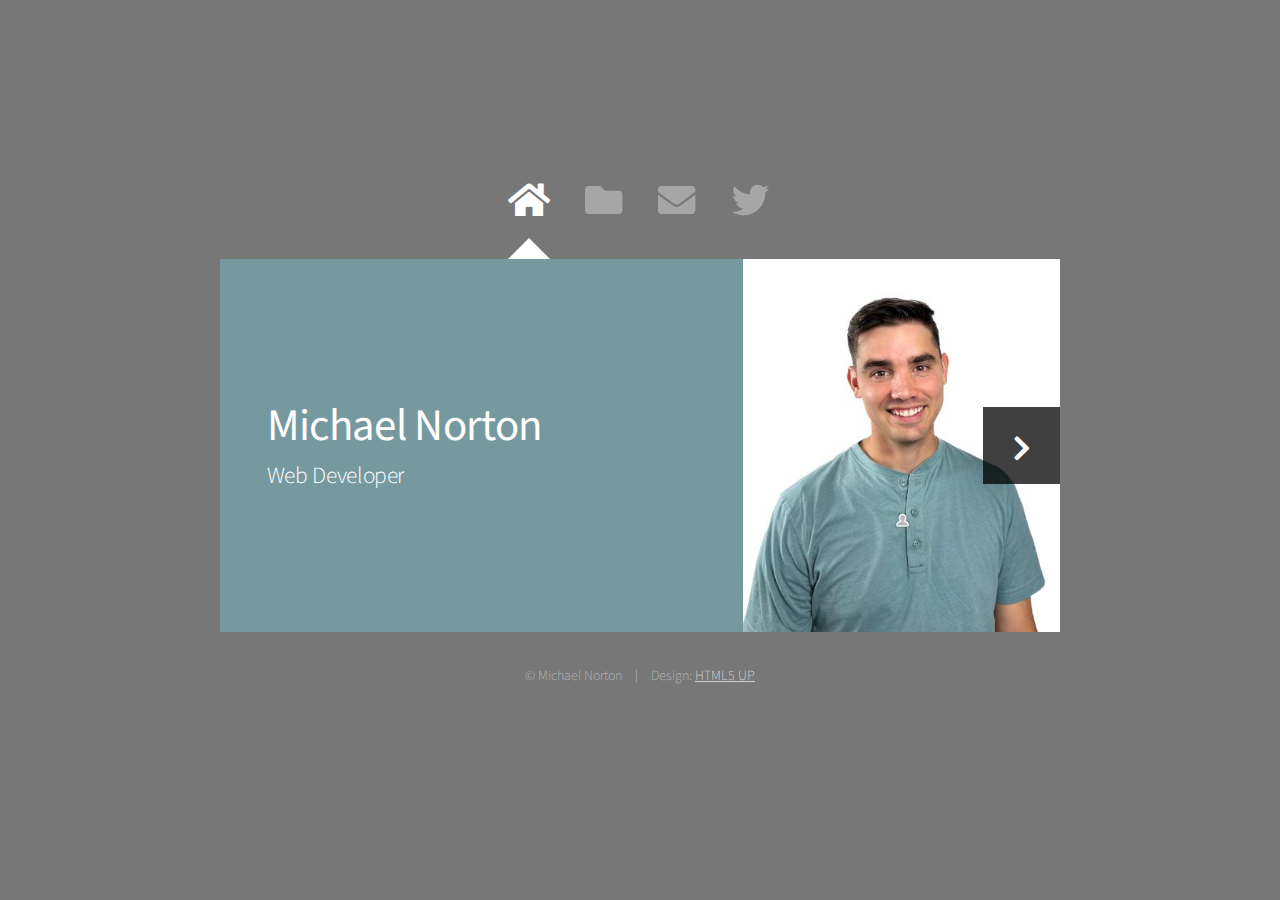
<file: index.html>
<!DOCTYPE HTML>
<!--
	Astral by HTML5 UP
	html5up.net | @ajlkn
	Free for personal and commercial use under the CCA 3.0 license (html5up.net/license)
-->
<html>
	<head>
		<title>Michael Norton | Portfolio</title>
		<meta charset="utf-8" />
		<meta name="viewport" content="width=device-width, initial-scale=1, user-scalable=no" />
		<link rel="stylesheet" href="assets/css/main.css" />
		<link rel="icon" type="image/x-icon" href="images/favicon.ico?">
		<noscript><link rel="stylesheet" href="assets/css/noscript.css" /></noscript>
	</head>
	<body class="is-preload">

		<!-- Wrapper-->
			<div id="wrapper">

				<!-- Nav -->
					<nav id="nav">
						<a href="#" class="icon solid fa-home"><span>Home</span></a>
						<a href="#work" class="icon solid fa-folder"><span>Work</span></a>
						<a href="#contact" class="icon solid fa-envelope"><span>Contact</span></a>
						<a href="https://twitter.com/michaelparkerno" class="icon brands fa-twitter"><span>Twitter</span></a>
					</nav>

				<!-- Main -->
					<div id="main">

						<!-- Me -->
							<article id="home" class="panel intro">
								<header>
									<h1>Michael Norton</h1>
									<p>Web Developer</p>
								</header>
								<a href="#work" class="jumplink pic">
									<span class="arrow icon solid fa-chevron-right"><span>See my work</span></span>
									<img src="images/me.jpg" alt="" />
								</a>
							</article>

						<!-- Work -->
							<article id="work" class="panel">
								<header>
									<h2>Work</h2>
								</header>
								<p>
									Being a Web Developer is amazing. Here are the projects that I have completed using HTML, CSS, JavaScript, and React.
								</p>
								<section>
									<div class="row">
										<div class="col-4 col-6-medium col-12-small">
											<a href="https://michaelparkernorton.github.io/portfolio/website/" class="image fit"><img src="images/1-website.png" alt=""></a>
										</div>
										<div class="col-4 col-6-medium col-12-small">
											<a href="https://michaelparkernorton.github.io/portfolio/startup/" class="image fit"><img src="images/startup.png" alt=""></a>
										</div>
										<div class="col-4 col-6-medium col-12-small">
											<a href="https://michaelparkernorton.github.io/portfolio/agency/" class="image fit"><img src="images/agency.png" alt=""></a>
										</div>
										<!-- <div class="col-4 col-6-medium col-12-small">
											<a href="#" class="image fit"><img src="images/pic04.jpg" alt=""></a>
										</div>
										<div class="col-4 col-6-medium col-12-small">
											<a href="#" class="image fit"><img src="images/pic05.jpg" alt=""></a>
										</div>
										<div class="col-4 col-6-medium col-12-small">
											<a href="#" class="image fit"><img src="images/pic06.jpg" alt=""></a>
										</div>
										<div class="col-4 col-6-medium col-12-small">
											<a href="#" class="image fit"><img src="images/pic07.jpg" alt=""></a>
										</div>
										<div class="col-4 col-6-medium col-12-small">
											<a href="#" class="image fit"><img src="images/pic08.jpg" alt=""></a>
										</div>
										<div class="col-4 col-6-medium col-12-small">
											<a href="#" class="image fit"><img src="images/pic09.jpg" alt=""></a>
										</div>
										<div class="col-4 col-6-medium col-12-small">
											<a href="#" class="image fit"><img src="images/pic10.jpg" alt=""></a>
										</div>
										<div class="col-4 col-6-medium col-12-small">
											<a href="#" class="image fit"><img src="images/pic11.jpg" alt=""></a>
										</div>
										<div class="col-4 col-6-medium col-12-small">
											<a href="#" class="image fit"><img src="images/pic12.jpg" alt=""></a>
										</div> -->
									</div>
								</section>
							</article>

						<!-- Contact -->
							<article id="contact" class="panel">
								<header>
									<h2>Contact Me</h2>
								</header>
								<form name="submit-to-google-sheet" action="#" method="post">
									<div>
										<div class="row">
											<div class="col-6 col-12-medium">
												<input type="text" name="Name" placeholder="Name" />
											</div>
											<div class="col-6 col-12-medium">
												<input type="text" name="Email" placeholder="Email" />
											</div>
											<div class="col-12">
												<input type="text" name="Subject" placeholder="Subject" />
											</div>
											<div class="col-12">
												<textarea name="Message" placeholder="Message" rows="6"></textarea>
											</div>
											<div class="col-12">
												<input type="submit" value="Send Message" />
											</div>
										</div>
									</div>
								</form>
								<span id="msg"></span>
							</article>

					</div>

				<!-- Footer -->
					<div id="footer">
						<ul class="copyright">
							<li>&copy; Michael Norton</li><li>Design: <a href="http://html5up.net">HTML5 UP</a></li>
						</ul>
					</div>

			</div>

		<!-- Scripts -->
			<script src="assets/js/jquery.min.js"></script>
			<script src="assets/js/browser.min.js"></script>
			<script src="assets/js/breakpoints.min.js"></script>
			<script src="assets/js/util.js"></script>
			<script src="assets/js/main.js"></script>
			<script>
				const scriptURL = 'https://script.google.com/macros/s/AKfycbxO3c61Lh-7ihRtOEWI1tb9k3qN7PDw-BnIBK-W69AiBrVJ9DgRQTw4To_YSmGmocXG/exec'
				const form = document.forms['submit-to-google-sheet']
				const msg = document.getElementById("msg")
			  
				form.addEventListener('submit', e => {
				  e.preventDefault()
				  fetch(scriptURL, { method: 'POST', body: new FormData(form)})
					.then(response => {
						msg.innerHTML = "Message sent successfully"
						setTimeout(function() {
							msg.innerHTML=""
						}, 5000)
						form.reset()
					})
					.catch(error => console.error('Error!', error.message))
				})
			  </script>

	</body>
</html>
</file>
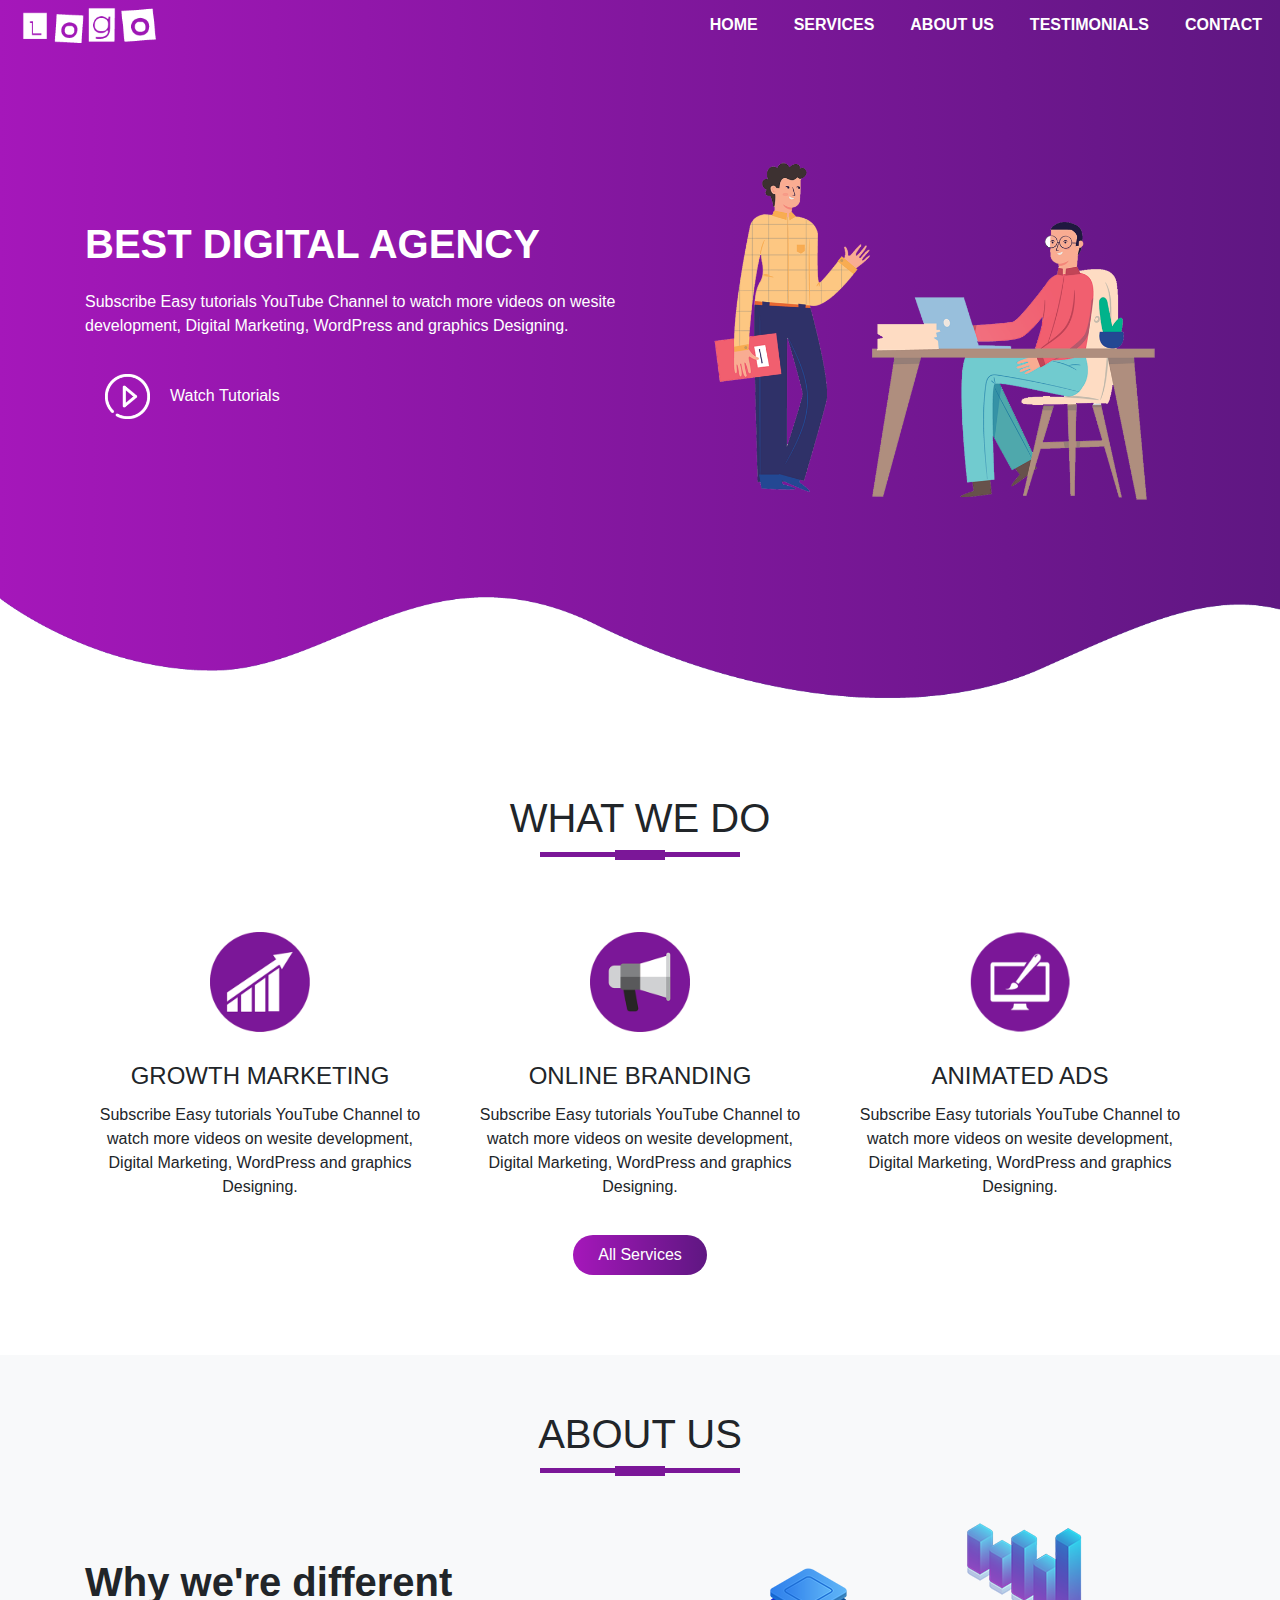
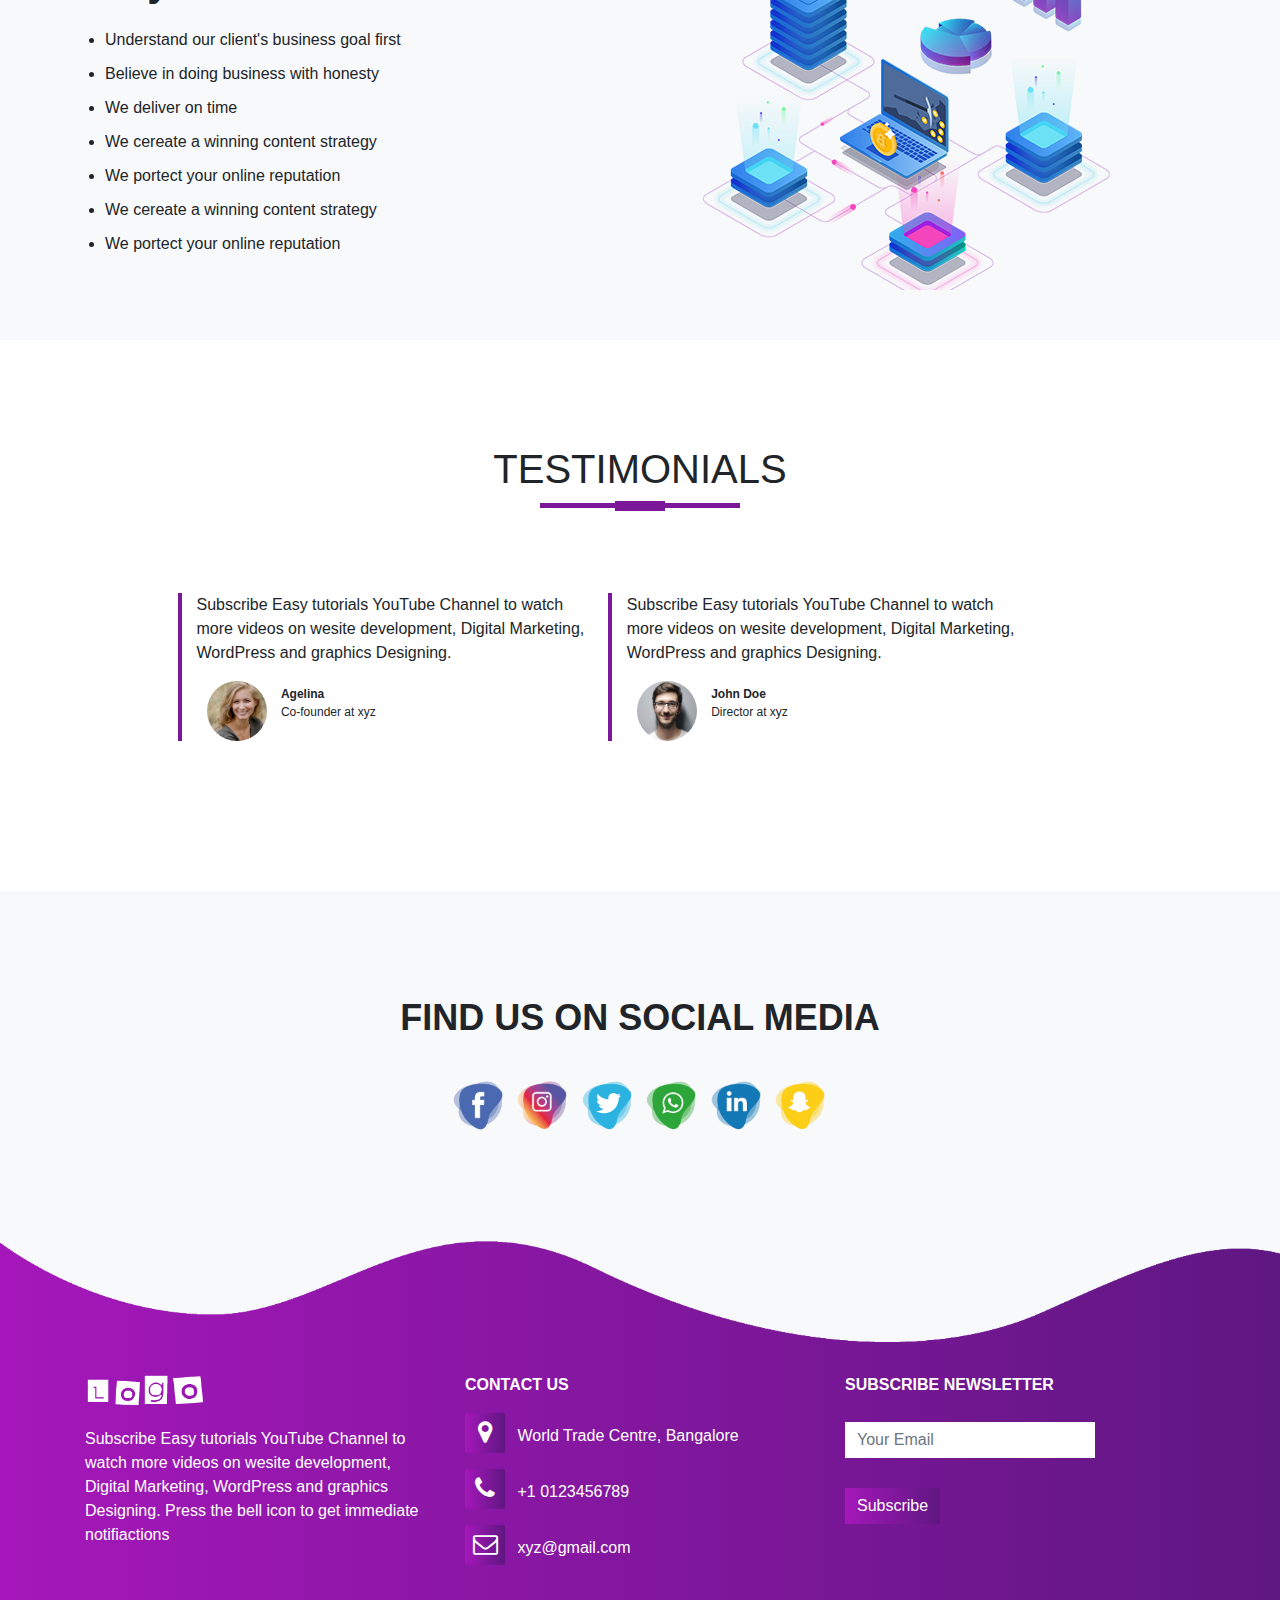
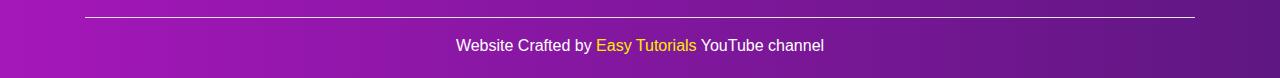
<file: agency/index.html>
<html>
  <head>
    <meta name="viewport" content="width=device-width, initial-scale=1.0">
    <title>Agency</title>    
    <link rel="stylesheet" href="style.css">
    <link rel="stylesheet" href="https://stackpath.bootstrapcdn.com/bootstrap/4.2.1/css/bootstrap.min.css">
    <script src="https://code.jquery.com/jquery-3.3.1.slim.min.js"></script>
    <script src="https://stackpath.bootstrapcdn.com/bootstrap/4.2.1/js/bootstrap.min.js"></script>
    <link rel="stylesheet" href="https://stackpath.bootstrapcdn.com/font-awesome/4.7.0/css/font-awesome.min.css">
		<link rel="icon" type="image/x-icon" href="../images/favicon.ico">

  </head>
<body>
    
<section id="nav-bar">
    
 
<nav class="navbar navbar-expand-lg navbar-light">
  <a class="navbar-brand" href="#"><img src="images/demo-logo.png"></a>
  <button class="navbar-toggler" type="button" data-toggle="collapse" data-target="#navbarNav" aria-controls="navbarNav" aria-expanded="false" aria-label="Toggle navigation">
    <i class="fa fa-bars"></i>
  </button>
  <div class="collapse navbar-collapse" id="navbarNav">
    <ul class="navbar-nav ml-auto">
      <li class="nav-item">
        <a class="nav-link" href="#top">HOME</a>
      </li>
      <li class="nav-item">
        <a class="nav-link" href="#services">SERVICES</a>
      </li>
      <li class="nav-item">
        <a class="nav-link" href="#about-us">ABOUT US</a>
      </li>
      <li class="nav-item">
        <a class="nav-link" href="#testimonials">TESTIMONIALS</a>
      </li>
        <li class="nav-item">
        <a class="nav-link" href="#footer">CONTACT</a>
      </li>
    </ul>
  </div>
</nav>
</section>  
    
<!--------------banner section-------------->   
    
<section id="banner">
<div class="container">
<div class="row">
<div class="col-md-6">
<p class="promo-title">BEST DIGITAL AGENCY</p>
<p>Subscribe Easy tutorials YouTube Channel to watch more videos on wesite development, Digital Marketing, WordPress and graphics Designing.</p>
<a href="#"><img src="images/play.png" class="play-btn">Watch Tutorials</a>
</div> 
<div class="col-md-6 text-center">
<img src="images/home2.png" class="img-fluid">    
</div>
</div>    
</div>    

<img src="images/wave1.png" class="bottom-img">     
</section>  
    
<!------------Services Section-------------->

<section id="services">
<div class="container text-center">
<h1 class="title">WHAT WE DO</h1>
<div class="row text-center">
<div class="col-md-4 services">
<img src="images/service1.png" class="service-img">
<h4>Growth Marketing</h4>
<p>Subscribe Easy tutorials YouTube Channel to watch more videos on wesite development, Digital Marketing, WordPress and graphics Designing.</p>
</div>  
<div class="col-md-4 services">
<img src="images/service2.png" class="service-img">
<h4>Online Branding</h4>
<p>Subscribe Easy tutorials YouTube Channel to watch more videos on wesite development, Digital Marketing, WordPress and graphics Designing.</p>
</div>  
<div class="col-md-4 services">
<img src="images/service3.png" class="service-img">
<h4>Animated Ads</h4>
<p>Subscribe Easy tutorials YouTube Channel to watch more videos on wesite development, Digital Marketing, WordPress and graphics Designing.</p>
</div>  
</div>   
    <button type="button"class="btn btn-primary">All Services</button>
</div>   
</section>
  
<!----------About Us--------->   

<section id="about-us">
<div class="container">
<h1 class="title text-center">ABOUT US</h1>
<div class="row">
<div class="col-md-6 about-us">
<p class="about-title">Why we're different</p>
    <ul>
    <li>Understand our client's business goal first</li>
    <li>Believe in doing business with honesty</li>
    <li>We deliver on time</li>
    <li>We cereate a winning content strategy</li>
    <li>We portect your online reputation</li>
    <li>We cereate a winning content strategy</li>
    <li>We portect your online reputation</li>
    </ul>
</div> 
<div class="col-md-6">
<img src="images/network.png" class="img-fluid">    
</div>
</div>
</div>  
</section>
    
<!----------------Testimonials---------------->  
<section id="testimonials">
<div class="container">
<h1 class="title text-center">TESTIMONIALS</h1>
<div class="row offset-1">
<div class="col-md-5 testimonials">
    <p>Subscribe Easy tutorials YouTube Channel to watch more videos on wesite development, Digital Marketing, WordPress and graphics Designing.</p>
    <img src="images/user1.jpg">
    <p class="user-details"><b>Agelina</b><br> Co-founder at xyz</p>
</div>
<div class="col-md-5 testimonials">
    <p>Subscribe Easy tutorials YouTube Channel to watch more videos on wesite development, Digital Marketing, WordPress and graphics Designing.</p>
    <img src="images/user2.jpg">
    <p class="user-details"><b>John Doe</b><br> Director at xyz</p>
</div>
</div>
</div>  
</section>  
    
<!--------------Social Media section-------------->   
<section id="social-media">   
<div class="container text-center">
<p>FIND US ON SOCIAL MEDIA</p> 
    <div class="social-icons">
    <a href="#"><img src="images/facebook-icon.png"></a>
    <a href="#"><img src="images/instagram-icon.png"></a>
    <a href="#"><img src="images/twitter-icon.png"></a>
    <a href="#"><img src="images/whatsapp-icon.png"></a>
    <a href="#"><img src="images/linkedin-icon.png"></a>
    <a href="#"><img src="images/snapchat-icon.png"></a>
    </div>
</div>
</section> 
    
<!------------footer section ------------>   
<section id="footer">
<img src="images/wave2.png" class="footer-img">   
<div class="container">
<div class="row">
<div class="col-md-4 footer-box">
<img src="images/demo-logo.png">
    <p>Subscribe Easy tutorials YouTube Channel to watch more videos on wesite development, Digital Marketing, WordPress and graphics Designing. Press the bell icon to get immediate notifiactions</p>
</div> 
<div class="col-md-4 footer-box">
    <p><b>CONTACT US</b></p>
    <P><i class="fa fa-map-marker"></i> World Trade Centre, Bangalore</P>
    <P><i class="fa fa-phone"></i> +1 0123456789</P>
    <P><i class="fa fa-envelope-o"></i> xyz@gmail.com</P>
    
</div>
<div class="col-md-4 footer-box">
    <p><b>SUBSCRIBE NEWSLETTER</b></p>
    <input type="email" class="form-control" placeholder="Your Email">
    <button type="button" class="btn btn-primary">Subscribe</button>
    
</div>
</div>
    <hr>
    <p class="copyright">Website Crafted by <a href="https://www.youtube.com/c/EasyTutorialsVideo?sub_confirmation=1">Easy Tutorials</a> YouTube channel</p>
</div>   
</section>    
    
<!------------Smooth Scroll--------------->   
    <script src="smooth-scroll.js"></script>
    <script>
	   var scroll = new SmoothScroll('a[href*="#"]');
    </script>
    
    

</body>
</html>
</file>
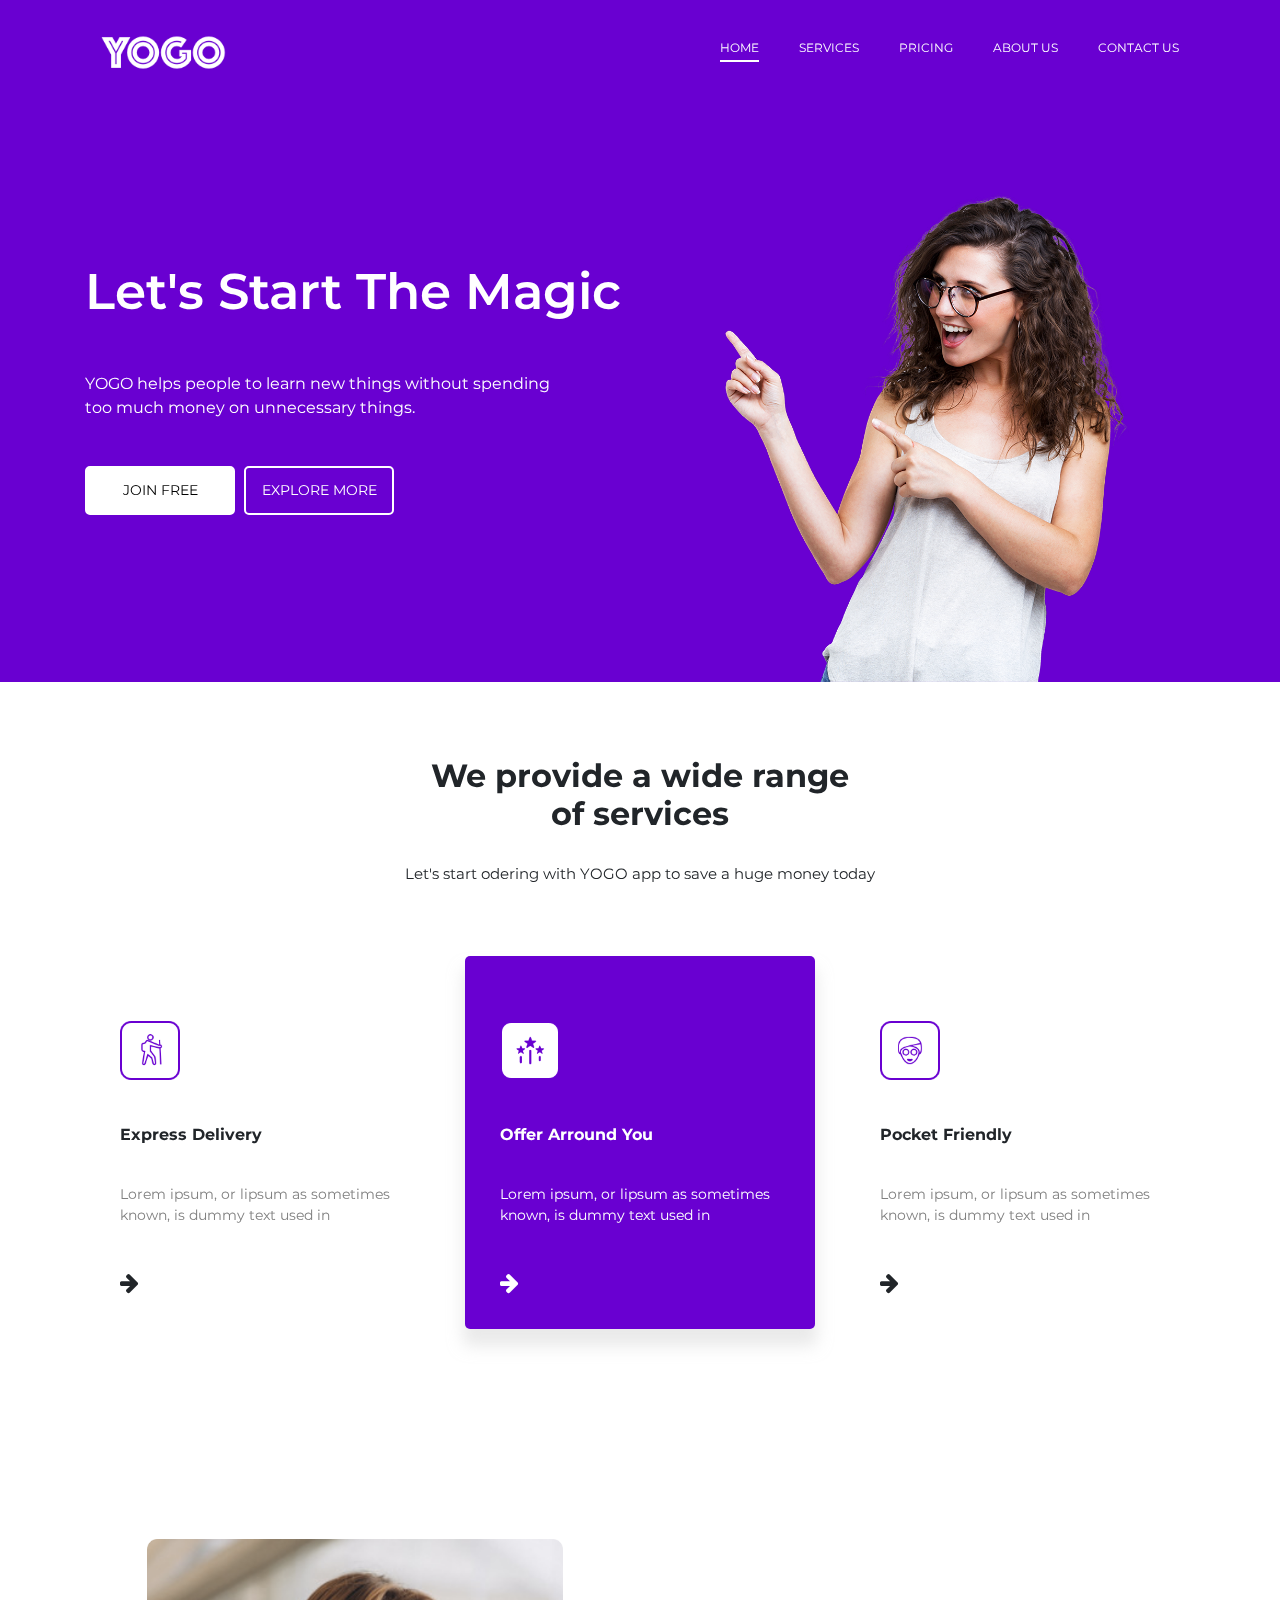
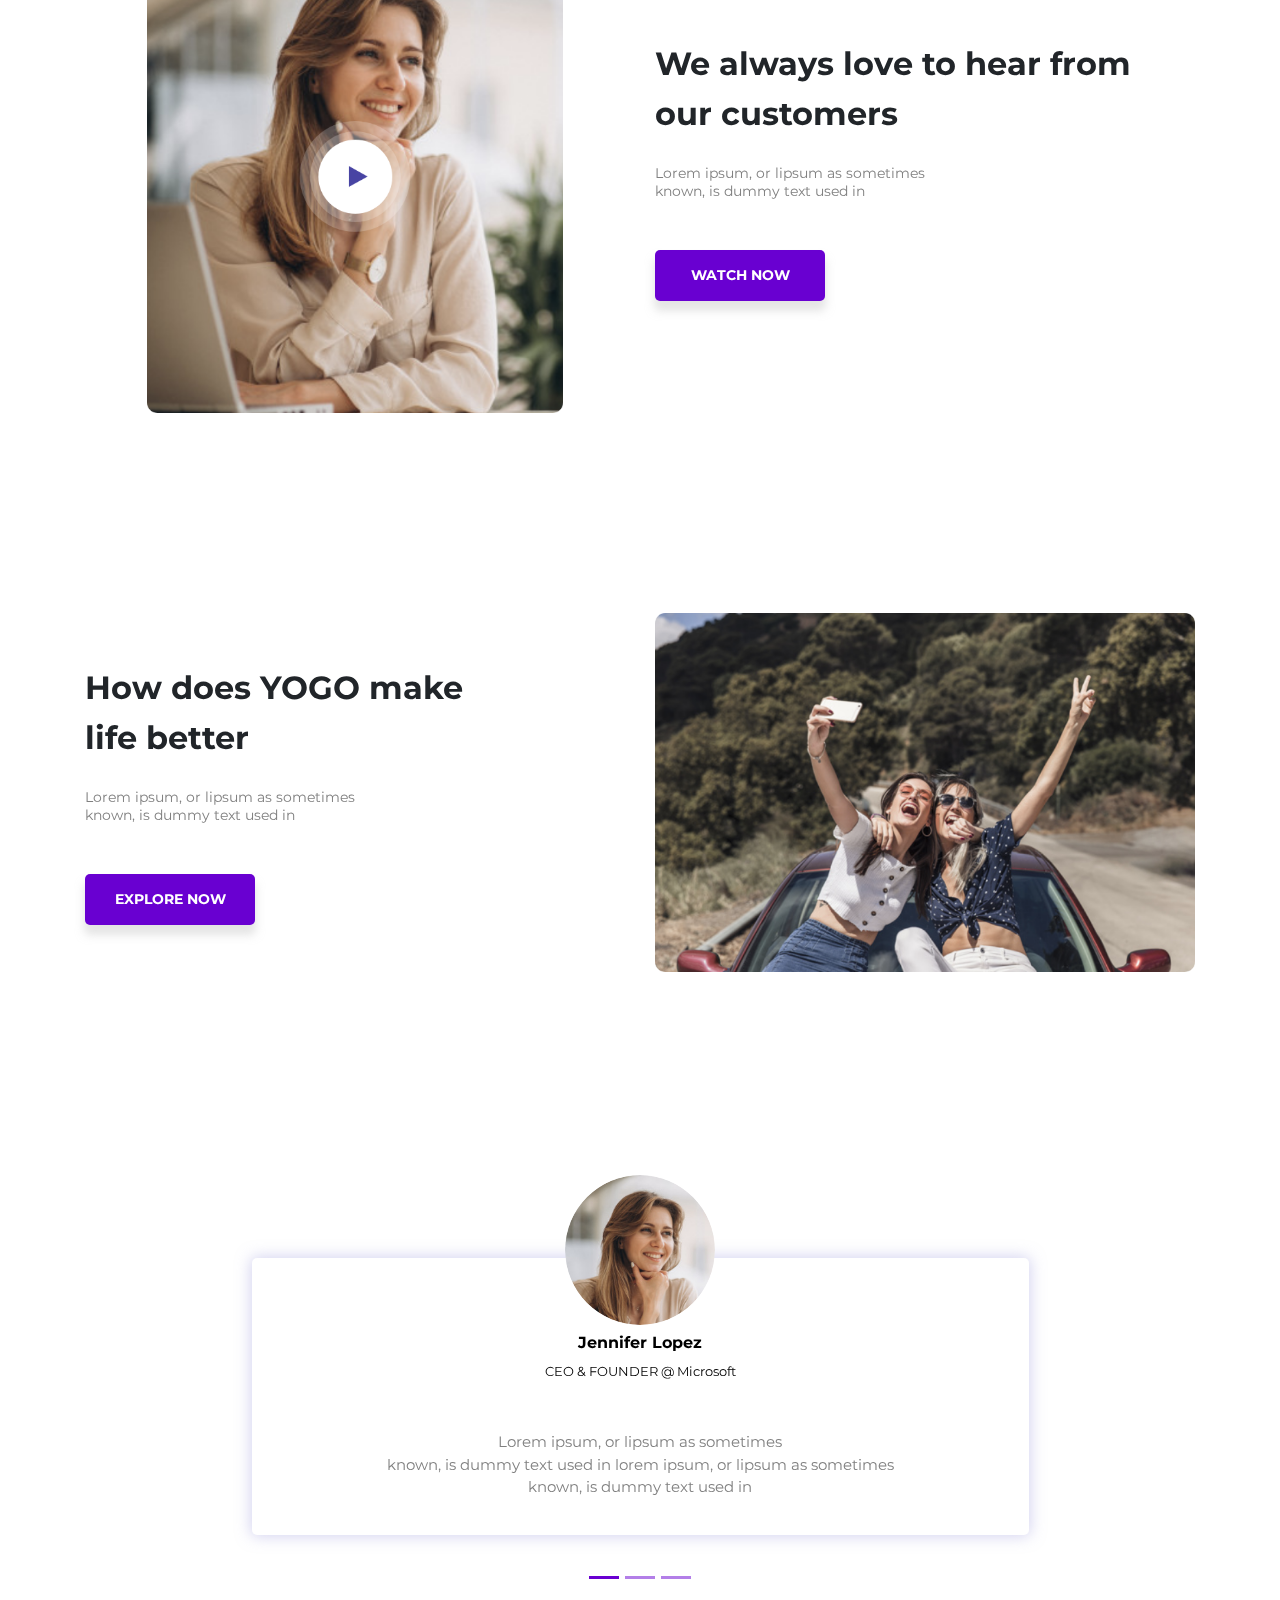
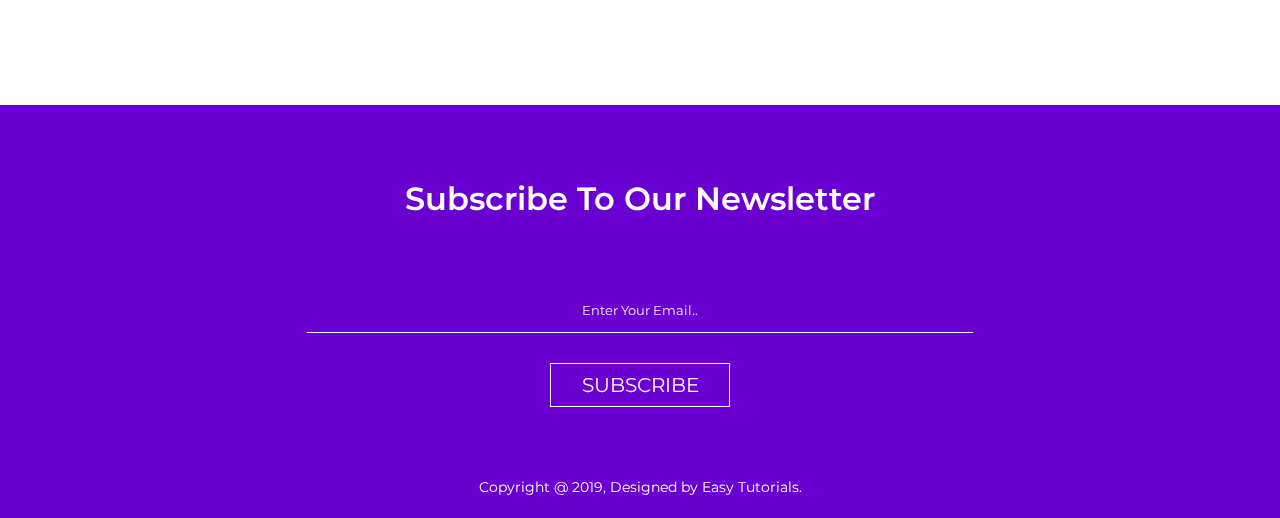
<file: startup/index.html>
<html>
<head>
  <title>Startup</title>
  <link rel="stylesheet" href="style.css">
  <link rel="stylesheet" href="https://stackpath.bootstrapcdn.com/font-awesome/4.7.0/css/font-awesome.min.css">  
  <meta name="viewport" content="width=device-width, initial-scale=1.0">
  <link rel="stylesheet" href="https://stackpath.bootstrapcdn.com/bootstrap/4.3.1/css/bootstrap.min.css">
  <script src="https://code.jquery.com/jquery-3.3.1.slim.min.js"></script>
  <script src="https://stackpath.bootstrapcdn.com/bootstrap/4.3.1/js/bootstrap.min.js"></script>
  <link href="https://fonts.googleapis.com/css?family=Montserrat:400,600&display=swap" rel="stylesheet">    
  <link rel="icon" type="image/x-icon" href="../images/favicon.ico">

</head>
<body>
    <section class="header">
    <div class="container">
      <nav class="navbar navbar-expand-lg navbar-light">
  <a class="navbar-brand" href="#"><img src="images/YOGO.png"></a>
  <button class="navbar-toggler" type="button" data-toggle="collapse" data-target="#navbarNav" aria-controls="navbarNav" aria-expanded="false">
    <i class="fa fa-bars"></i>
  </button>
  <div class="collapse navbar-collapse" id="navbarNav">
    <ul class="navbar-nav ml-auto text-right">
      <li class="nav-item">
        <a class="nav-link active-home" href="#">HOME</a>
      </li>
      <li class="nav-item">
        <a class="nav-link" href="#">SERVICES</a>
      </li>
      <li class="nav-item">
        <a class="nav-link" href="#">PRICING</a>
      </li>
      <li class="nav-item">
        <a class="nav-link" href="#">ABOUT US</a>
      </li>
        <li class="nav-item">
        <a class="nav-link" href="#">CONTACT US</a>
      </li>
    </ul>
  </div>
</nav>  
        
    <div class="row banner">
        <div class="col-md-6">
            <h1>Let's Start The Magic</h1>
            <p>YOGO helps people to learn new things without spending<br>too much money on unnecessary things.</p>
            <a href="https://www.youtube.com/c/EasyTutorialsVideo?sub_confirmation=1" class="express-btn">JOIN FREE</a>
            <a href="https://www.youtube.com/c/EasyTutorialsVideo?sub_confirmation=1">EXPLORE MORE</a>
        </div>    
        <div class="col-md-6 text-center">
            <img src="images/home-pic.png" class="img-fluid">
        </div>    
    </div>  
        
        
    </div>
    </section>
    
    
    
    <section class="service">
        <div class="container">
            <h2 class="title">We provide a wide range<br> of services</h2>
            <p class="subtitle">Let's start odering with YOGO app to save a huge money today</p>
            <div class="row">
                <div class="col-md-4">
                    <div class="service-box">
                        <img src="images/Icon-1.png">
                        <h6>Express Delivery</h6>
                        <p>Lorem ipsum, or lipsum as sometimes known, is dummy text used in</p>
                        <i class="fa fa-arrow-right"></i>
                    </div>
                </div>
                <div class="col-md-4">
                    <div class="service-box active-service">
                        <img src="images/Icon-2.png">
                        <h6>Offer Arround You</h6>
                        <p>Lorem ipsum, or lipsum as sometimes known, is dummy text used in</p>
                        <i class="fa fa-arrow-right"></i>
                    </div>
                </div>
                <div class="col-md-4">
                    <div class="service-box">
                        <img src="images/Icon-3.png">
                        <h6>Pocket Friendly</h6>
                        <p>Lorem ipsum, or lipsum as sometimes known, is dummy text used in</p>
                        <i class="fa fa-arrow-right"></i>
                    </div>
                </div>
            </div>
        </div>
    </section>
    
    <section class="feature">
        <div class="container">
            <div class="row">
                <div class="col-md-6 text-center">
                    <img src="images/feature.png">
                </div>
                <div class="col-md-6">
                    <h2>We always love to hear from <br> our customers</h2>
                    <p>Lorem ipsum, or lipsum as sometimes <br>known, is dummy text used in</p>
                    <a href="https://www.youtube.com/c/EasyTutorialsVideo?sub_confirmation=1">WATCH NOW</a>
                </div>
            </div>
        </div>
    </section>
    
    <section class="explore">
        <div class="container">
            <div class="row">
                
                <div class="col-md-6">
                    <h2>How does YOGO make <br>life better</h2>
                    <p>Lorem ipsum, or lipsum as sometimes <br>known, is dummy text used in</p>
                    <a href="https://www.youtube.com/c/EasyTutorialsVideo?sub_confirmation=1">EXPLORE NOW</a>
                </div>
                <div class="col-md-6">
                    <img src="images/explore.png" class="img-fluid">
                </div>
            </div>
        </div>
    </section>
    
<section class="review">
<div class="container">
    <div class="bd-example">
  <div id="carouselExampleCaptions" class="carousel slide" data-ride="carousel">
    <ol class="carousel-indicators">
      <li data-target="#carouselExampleCaptions" data-slide-to="0" class="active"></li>
      <li data-target="#carouselExampleCaptions" data-slide-to="1"></li>
      <li data-target="#carouselExampleCaptions" data-slide-to="2"></li>
    </ol>
    <div class="carousel-inner">
      <div class="carousel-item active">
        <img src="images/testimonial-1.png">
        <div class="carousel-caption">
          <h6>Jennifer Lopez</h6>
            <small>CEO & FOUNDER @ Microsoft</small>
          <p>Lorem ipsum, or lipsum as sometimes <br>known, is dummy text used in lorem ipsum, or lipsum as sometimes <br>known, is dummy text used in</p>
        </div>
      </div>
      <div class="carousel-item">
        <img src="images/testimonial-2.jpg">
        <div class="carousel-caption">
          <h6>George Symonds</h6>
            <small>SENIOR MANAGER @ Google</small>
          <p>Lorem ipsum, or lipsum as sometimes <br>known, is dummy text used in lorem ipsum, or lipsum as sometimes <br>known, is dummy text used in</p>
        </div>
      </div>
      <div class="carousel-item">
        <img src="images/testimonial-3.jpg">
        <div class="carousel-caption">
          <h6>Ying Yue</h6>
            <small>FASHION DESIGNER @ Myntra</small>
          <p>Lorem ipsum, or lipsum as sometimes <br>known, is dummy text used in lorem ipsum, or lipsum as sometimes <br>known, is dummy text used in</p>
        </div>
      </div>
    </div>
  </div>
</div>
    </div>
    </section>
    
    <section class="footer text-center">
        <div class="container">
            <h2>Subscribe To Our Newsletter</h2>
            <form>
                <input type="email" placeholder="Enter Your Email.." required>
                <button type="submit">SUBSCRIBE</button>
                <small>Copyright @ 2019, Designed by Easy Tutorials.</small>
            </form>
        </div>
    </section>
</body>
</html>
</file>
<file: assets/css/noscript.css>
/*
	Astral by HTML5 UP
	html5up.net | @ajlkn
	Free for personal and commercial use under the CCA 3.0 license (html5up.net/license)
*/

/* Wrapper */

	#wrapper {
		opacity: 1 !important;
	}

/* Nav */

	#nav a {
		opacity: 1.0;
	}

		#nav a:before, #nav a:after {
			display: none;
		}

		#nav a span {
			top: 0;
			opacity: 1.0;
		}

			#nav a span:after {
				display: none;
			}

/* Main */

	#main {
		background: none;
		box-shadow: none;
	}

		#main > .panel {
			background: #ffffff;
			margin-bottom: 2em;
		}

			#main > .panel:last-child {
				margin-bottom: 0;
			}
</file>
<file: agency/style.css>
*
{
    margin: 0;
    padding: 0;
}
body
{
    font-family: sans-serif;
}
#nav-bar
{
    position: sticky;
    top: 0;
    z-index: 10;
}
.navbar
{
    background-image: linear-gradient(to right, #a517ba,#5f1782);
    padding: 0 !important;
}
.navbar-brand img
{
    height: 40px;
    padding-left: 20px;
}
.navbar-nav li
{
    padding: 0 10px;
}
.navbar-nav li a
{
    color: #fff !important;
    font-weight: 600;
    float: right;
    text-align: left;
}
.fa-bars
{
    color: #fff;
    font-size: 30px !important;
}
.navbar-toggler
{
    outline: none !important;
}

/*-------------banner section---------------*/

#banner
{
    background-image: linear-gradient(to right, #a517ba,#5f1782);
    color: #fff;
    padding-top: 5%; 
}
.promo-title
{
    font-size: 40px;
    font-weight: 600;
    margin-top: 100px;
}
.play-btn
{
    width: 45px;
    margin: 20px;
}
#banner a
{
    color: #fff;
    text-decoration: none;
}
.bottom-img
{
    width: 100%;
}
/*-----------services section--------------*/

#services
{
    padding: 80px 0;
}
.service-img
{
    width: 100px;
    margin-top: 20px;
}
.services
{
    padding: 20px;
}
.services h4
{
    padding: 5px;
    margin-top: 25px;
    text-transform: uppercase;
}
.title::before
{
    content: '';
    background: #7b1798;
    height: 5px;
    width: 200px;
    margin-left: auto;
    margin-right: auto;
    display: block;
    transform: translateY(63px);    
}
.title::after
{
    content: '';
    background: #7b1798;
    height: 10px;
    width: 50px;
    margin-left: auto;
    margin-right: auto;
    margin-bottom: 40px;
    display: block;
    transform: translateY(8px);    
}
#services .btn-primary
{
    box-shadow: none;
    padding: 8px 25px;
    border: none;
    border-radius: 20px;
    background-image: linear-gradient(to right, #a517ba,#5f1782);
}

/*---------------about-us section--------------*/

#about-us
{
    background: #f8f9fa;
    padding-bottom: 50px;
    padding-top: 50px;
}
.about-title
{
    font-size: 40px;
    font-weight: 600;
    margin-top: 8%;
}
#about-us ul li
{
    margin: 10px 0;
}

#about-us ul
{
    margin-left: 20px;
}

/*--------------testimonials SECTION--------------*/

#testimonials
{
    margin: 100px 0;
    
}
.testimonials
{
    border-left: 4px solid #7b1798;
    margin-top: 50px;
    margin-bottom: 50px;
}
.testimonials img
{
    height: 60px;
    width: 60px;
    border-radius: 50%;
    margin: 0 10px;
}
.user-details
{
    display: inline-block;
    font-size: 12px;
}

/*----------social-media section-----------*/

#social-media
{
    background: #f8f9fa;
    padding: 100px 0;
}
#social-media p
{
    font-size: 36px;
    font-weight: 600;
    margin-bottom: 30px;
}
.social-icons img
{
    width: 60px;
    transition: 0.5s;
}
.social-icons a:hover img
{
    transform: translateY(-10px);
}

/*-----------------footer section---------------*/

#footer
{
    background-image: linear-gradient(to right, #a517ba,#5f1782);
    color: #fff;
}
.footer-img
{
    width: 100%;
}
.footer-box
{
    padding: 20px;
}
.footer-box img
{
    width: 120px;
    margin-bottom: 20px;
}
.footer-box .fa
{
    margin-right: 8px;
    font-size: 25px;
    height: 40px;
    width: 40px;
    text-align: center;
    padding-top: 7px;
    border-radius: 2px;
    background-image: linear-gradient(to right, #a517ba,#5f1782);
}
.footer-box .form-control
{
    box-shadow: none !important;
    border: none;
    border-radius: 0;
    margin-top: 25px;
    max-width: 250px;
}
.footer-box .btn-primary
{
    box-shadow: none !important;
    border: none;
    border-radius: 0;
    margin-top: 30px;
    background-image: linear-gradient(to right, #a517ba,#5f1782);
}

hr
{
    background-color: #fff;
}
.copyright
{
    margin-bottom: 0;
    padding-bottom: 20px;
    text-align: center;
}


.copyright a{
    color: #ffed00;
}
</file>
<file: startup/style.css>
*{
    margin: 0;
    padding: 0;
    font-family: 'Montserrat', sans-serif;
}
.header{
    background: #6900d1;
}
.navbar{
    padding-top: 20px !important;
}
.nav-item{
    margin-left: 40px;
    margin-bottom: 10px;
}
.nav-link{
    color: #fff !important;
    font-size: 12px !important;
    padding: 0 0 5px 0 !important;
    display: unset !important;
}
.navbar-brand img{
    width: 125px;
}
.fa-bars{
    color: #fff;
    font-size: 40px !important;
}
.navbar-toggler{
    border: 0 !important;
    outline: none !important;
    padding: initial !important;
}
.active-home{
    border-bottom: 2px solid #fff;
}
.nav-link:hover{
    border-bottom: 2px solid #fff;
}
.banner{
    margin-top: 8%;
    color: #fff;
}
.banner h1{
    margin: 80px 0 50px;
    font-weight: 600;
    font-size: 50px;
}
.banner img{
    max-height: 500px;
}
.banner a{
    padding: 12px;
    width: 150px;
    display: inline-block;
    background: #6900d1;
    text-decoration: none !important;
    color: #fff;
    border: 2px solid #fff;
    border-radius: 5px;
    text-align: center;
    margin-top: 30px;
    font-size: 14px;
}
.banner a:hover{
    color: #fff;
}
.express-btn{
    background: #fff !important;
    color: #000 !important;
    margin-right: 5px;
}

/*-----------service----------*/

.service{
    margin: 75px 0;
}
.title{
    text-align: center;
    font-weight: bold;
    margin-bottom: 30px;
}
.subtitle{
    text-align: center;
    margin-bottom: 70px;
    font-size: 15px;
}
.service-box{
    padding: 0 35px;
    cursor: pointer;
    margin-bottom: 10px;
    transition: .4s;
}
.service-box img{
    width: 60px;
    margin-top: 65px;
    margin-bottom: 45px;
}
.service-box h6{
    margin-bottom: 40px;
    font-weight: bold;
}
.service-box p{
    font-size: 14px;
    color: #808080;
}
.fa-arrow-right{
    font-size: 22px !important;
    margin-top: 30px;
    margin-bottom: 35px;
    cursor: pointer;
}
.service-box:hover,.active-service{
    background: #6900d1;
    border-radius: 5px;
    color: #fff !important;
    box-shadow: 0 15px 15px 2px rgba(213,213,213,0.5);
}
.service-box:hover p{
    color: #fff !important;
}
.active-service p{
    color: #fff;
}

/*-------feature-----*/

.feature,.explore{
    margin: 200px 0;
}
.feature img{
    max-width: 77%;
    cursor: pointer;
}
.feature h2{
    margin-top: 100px;
    font-weight: bold;
    line-height: 50px;
}
.feature p,.explore p{
    margin-top: 25px;
    margin-bottom: 50px;
    color: #808080;
    font-size: 14px;
    line-height: 18px;
}
.feature a,.explore a{
    width: 170px;
    padding: 15px 10px;
    display: block;
    background: #6900d1;
    text-decoration: none !important;
    color: #fff !important;
    border-radius: 5px;
    text-align: center;
    font-weight: bold;
    font-size: 14px;
    box-shadow: 0 9px 9px 1px rgba(204,204,204,0.5);
}
.explore h2{
    margin-top: 50px;
    font-weight: bold;
    line-height: 50px;
}
.explore a{
    margin-bottom: 50px;
}

/*--------review--------*/

.review{
    margin: 100px 0;
}
.carousel-item img{
    width: 150px;
    border-radius: 50%;
}
.carousel-item{
    text-align: center;
    height: 430px;
}
.carousel-caption{
    z-index: -1 !important;
    box-shadow: 0 0 15px 1px rgba(166,163,223,0.5);
    border-radius: 5px;
    margin-bottom: 50px;
}
.carousel-caption h6{
    margin-top: 55px;
    font-weight: bold;
    color: #000 !important;
}
.carousel-caption small{
    margin-top: 10px;
    margin-bottom: 50px;
    display: block;
    color: #000 !important;
}
.carousel-caption p{
    text-align: center;
    padding: 0 50px;
    font-size: 15px;
    color: #808080 !important;
}
.carousel-indicators li{
    background-color: #6900d1 !important;
}

@media only screen and (max-width: 800px){
    .carousel-item
    {
    height: 520px;
    }
    .carousel-caption{
        margin: 0 10px 50px 10px;
        left: 0 !important;
        right: 0 !important;
    }
}


/*----------footer-------*/

.footer{
    background: #6900d1;
    padding-top: 5px;
}
.footer h2{
    color: #fff;
    font-weight: 600;
    margin: 70px 0;
}
.footer input{
    width: 60%;
    background: transparent;
    outline: none;
    border: 0;
    border-bottom: 1px solid #fff;
    padding: 10px;
    color: #fff;
    margin-bottom: 30px;
    text-align: center;
}
::placeholder{
    color: #efefef;
    font-size: 13px;
}
.footer button{
    padding: 6px;
    width: 180px;
    margin: auto;
    display: block;
    color: #fff;
    border: 1px solid #fff;
    font-size: 20px;
    background: transparent;
}
.footer small{
    font-size: 14px;
    padding: 70px;
    padding-bottom: 20px;
    color: #fff;
    display: block;
}
</file>
<file: assets/css/main.css>
@import url("https://fonts.googleapis.com/css?family=Source+Sans+Pro:300,400,300italic,400italic");
@import url("fontawesome-all.min.css");

/*
	Astral by HTML5 UP
	html5up.net | @ajlkn
	Free for personal and commercial use under the CCA 3.0 license (html5up.net/license)
*/

html, body, div, span, applet, object,
iframe, h1, h2, h3, h4, h5, h6, p, blockquote,
pre, a, abbr, acronym, address, big, cite,
code, del, dfn, em, img, ins, kbd, q, s, samp,
small, strike, strong, sub, sup, tt, var, b,
u, i, center, dl, dt, dd, ol, ul, li, fieldset,
form, label, legend, table, caption, tbody,
tfoot, thead, tr, th, td, article, aside,
canvas, details, embed, figure, figcaption,
footer, header, hgroup, menu, nav, output, ruby,
section, summary, time, mark, audio, video {
	margin: 0;
	padding: 0;
	border: 0;
	font-size: 100%;
	font: inherit;
	vertical-align: baseline;}

article, aside, details, figcaption, figure,
footer, header, hgroup, menu, nav, section {
	display: block;}

body {
	line-height: 1;
}

ol, ul {
	list-style: none;
}

blockquote, q {
	quotes: none;
}

	blockquote:before, blockquote:after, q:before, q:after {
		content: '';
		content: none;
	}

table {
	border-collapse: collapse;
	border-spacing: 0;
}

body {
	-webkit-text-size-adjust: none;
}

mark {
	background-color: transparent;
	color: inherit;
}

input::-moz-focus-inner {
	border: 0;
	padding: 0;
}

input, select, textarea {
	-moz-appearance: none;
	-webkit-appearance: none;
	-ms-appearance: none;
	appearance: none;
}

/* Row */

	.row {
		display: flex;
		flex-wrap: wrap;
		box-sizing: border-box;
		align-items: stretch;
	}

		.row > * {
			box-sizing: border-box;
		}

		.row.gtr-uniform > * > :last-child {
			margin-bottom: 0;
		}

		.row.aln-left {
			justify-content: flex-start;
		}

		.row.aln-center {
			justify-content: center;
		}

		.row.aln-right {
			justify-content: flex-end;
		}

		.row.aln-top {
			align-items: flex-start;
		}

		.row.aln-middle {
			align-items: center;
		}

		.row.aln-bottom {
			align-items: flex-end;
		}

		.row > .imp {
			order: -1;
		}

		.row > .col-1 {
			width: 8.33333%;
		}

		.row > .off-1 {
			margin-left: 8.33333%;
		}

		.row > .col-2 {
			width: 16.66667%;
		}

		.row > .off-2 {
			margin-left: 16.66667%;
		}

		.row > .col-3 {
			width: 25%;
		}

		.row > .off-3 {
			margin-left: 25%;
		}

		.row > .col-4 {
			width: 33.33333%;
		}

		.row > .off-4 {
			margin-left: 33.33333%;
		}

		.row > .col-5 {
			width: 41.66667%;
		}

		.row > .off-5 {
			margin-left: 41.66667%;
		}

		.row > .col-6 {
			width: 50%;
		}

		.row > .off-6 {
			margin-left: 50%;
		}

		.row > .col-7 {
			width: 58.33333%;
		}

		.row > .off-7 {
			margin-left: 58.33333%;
		}

		.row > .col-8 {
			width: 66.66667%;
		}

		.row > .off-8 {
			margin-left: 66.66667%;
		}

		.row > .col-9 {
			width: 75%;
		}

		.row > .off-9 {
			margin-left: 75%;
		}

		.row > .col-10 {
			width: 83.33333%;
		}

		.row > .off-10 {
			margin-left: 83.33333%;
		}

		.row > .col-11 {
			width: 91.66667%;
		}

		.row > .off-11 {
			margin-left: 91.66667%;
		}

		.row > .col-12 {
			width: 100%;
		}

		.row > .off-12 {
			margin-left: 100%;
		}

		.row.gtr-0 {
			margin-top: 0em;
			margin-left: 0em;
		}

			.row.gtr-0 > * {
				padding: 0em 0 0 0em;
			}

			.row.gtr-0.gtr-uniform {
				margin-top: 0em;
			}

				.row.gtr-0.gtr-uniform > * {
					padding-top: 0em;
				}

		.row.gtr-25 {
			margin-top: -0.3125em;
			margin-left: -0.3125em;
		}

			.row.gtr-25 > * {
				padding: 0.3125em 0 0 0.3125em;
			}

			.row.gtr-25.gtr-uniform {
				margin-top: -0.3125em;
			}

				.row.gtr-25.gtr-uniform > * {
					padding-top: 0.3125em;
				}

		.row.gtr-50 {
			margin-top: -0.625em;
			margin-left: -0.625em;
		}

			.row.gtr-50 > * {
				padding: 0.625em 0 0 0.625em;
			}

			.row.gtr-50.gtr-uniform {
				margin-top: -0.625em;
			}

				.row.gtr-50.gtr-uniform > * {
					padding-top: 0.625em;
				}

		.row {
			margin-top: -1.25em;
			margin-left: -1.25em;
		}

			.row > * {
				padding: 1.25em 0 0 1.25em;
			}

			.row.gtr-uniform {
				margin-top: -1.25em;
			}

				.row.gtr-uniform > * {
					padding-top: 1.25em;
				}

		.row.gtr-150 {
			margin-top: -1.875em;
			margin-left: -1.875em;
		}

			.row.gtr-150 > * {
				padding: 1.875em 0 0 1.875em;
			}

			.row.gtr-150.gtr-uniform {
				margin-top: -1.875em;
			}

				.row.gtr-150.gtr-uniform > * {
					padding-top: 1.875em;
				}

		.row.gtr-200 {
			margin-top: -2.5em;
			margin-left: -2.5em;
		}

			.row.gtr-200 > * {
				padding: 2.5em 0 0 2.5em;
			}

			.row.gtr-200.gtr-uniform {
				margin-top: -2.5em;
			}

				.row.gtr-200.gtr-uniform > * {
					padding-top: 2.5em;
				}

		@media screen and (max-width: 1680px) {

			.row {
				display: flex;
				flex-wrap: wrap;
				box-sizing: border-box;
				align-items: stretch;
			}

				.row > * {
					box-sizing: border-box;
				}

				.row.gtr-uniform > * > :last-child {
					margin-bottom: 0;
				}

				.row.aln-left {
					justify-content: flex-start;
				}

				.row.aln-center {
					justify-content: center;
				}

				.row.aln-right {
					justify-content: flex-end;
				}

				.row.aln-top {
					align-items: flex-start;
				}

				.row.aln-middle {
					align-items: center;
				}

				.row.aln-bottom {
					align-items: flex-end;
				}

				.row > .imp-xlarge {
					order: -1;
				}

				.row > .col-1-xlarge {
					width: 8.33333%;
				}

				.row > .off-1-xlarge {
					margin-left: 8.33333%;
				}

				.row > .col-2-xlarge {
					width: 16.66667%;
				}

				.row > .off-2-xlarge {
					margin-left: 16.66667%;
				}

				.row > .col-3-xlarge {
					width: 25%;
				}

				.row > .off-3-xlarge {
					margin-left: 25%;
				}

				.row > .col-4-xlarge {
					width: 33.33333%;
				}

				.row > .off-4-xlarge {
					margin-left: 33.33333%;
				}

				.row > .col-5-xlarge {
					width: 41.66667%;
				}

				.row > .off-5-xlarge {
					margin-left: 41.66667%;
				}

				.row > .col-6-xlarge {
					width: 50%;
				}

				.row > .off-6-xlarge {
					margin-left: 50%;
				}

				.row > .col-7-xlarge {
					width: 58.33333%;
				}

				.row > .off-7-xlarge {
					margin-left: 58.33333%;
				}

				.row > .col-8-xlarge {
					width: 66.66667%;
				}

				.row > .off-8-xlarge {
					margin-left: 66.66667%;
				}

				.row > .col-9-xlarge {
					width: 75%;
				}

				.row > .off-9-xlarge {
					margin-left: 75%;
				}

				.row > .col-10-xlarge {
					width: 83.33333%;
				}

				.row > .off-10-xlarge {
					margin-left: 83.33333%;
				}

				.row > .col-11-xlarge {
					width: 91.66667%;
				}

				.row > .off-11-xlarge {
					margin-left: 91.66667%;
				}

				.row > .col-12-xlarge {
					width: 100%;
				}

				.row > .off-12-xlarge {
					margin-left: 100%;
				}

				.row.gtr-0 {
					margin-top: 0em;
					margin-left: 0em;
				}

					.row.gtr-0 > * {
						padding: 0em 0 0 0em;
					}

					.row.gtr-0.gtr-uniform {
						margin-top: 0em;
					}

						.row.gtr-0.gtr-uniform > * {
							padding-top: 0em;
						}

				.row.gtr-25 {
					margin-top: -0.3125em;
					margin-left: -0.3125em;
				}

					.row.gtr-25 > * {
						padding: 0.3125em 0 0 0.3125em;
					}

					.row.gtr-25.gtr-uniform {
						margin-top: -0.3125em;
					}

						.row.gtr-25.gtr-uniform > * {
							padding-top: 0.3125em;
						}

				.row.gtr-50 {
					margin-top: -0.625em;
					margin-left: -0.625em;
				}

					.row.gtr-50 > * {
						padding: 0.625em 0 0 0.625em;
					}

					.row.gtr-50.gtr-uniform {
						margin-top: -0.625em;
					}

						.row.gtr-50.gtr-uniform > * {
							padding-top: 0.625em;
						}

				.row {
					margin-top: -1.25em;
					margin-left: -1.25em;
				}

					.row > * {
						padding: 1.25em 0 0 1.25em;
					}

					.row.gtr-uniform {
						margin-top: -1.25em;
					}

						.row.gtr-uniform > * {
							padding-top: 1.25em;
						}

				.row.gtr-150 {
					margin-top: -1.875em;
					margin-left: -1.875em;
				}

					.row.gtr-150 > * {
						padding: 1.875em 0 0 1.875em;
					}

					.row.gtr-150.gtr-uniform {
						margin-top: -1.875em;
					}

						.row.gtr-150.gtr-uniform > * {
							padding-top: 1.875em;
						}

				.row.gtr-200 {
					margin-top: -2.5em;
					margin-left: -2.5em;
				}

					.row.gtr-200 > * {
						padding: 2.5em 0 0 2.5em;
					}

					.row.gtr-200.gtr-uniform {
						margin-top: -2.5em;
					}

						.row.gtr-200.gtr-uniform > * {
							padding-top: 2.5em;
						}

		}

		@media screen and (max-width: 1280px) {

			.row {
				display: flex;
				flex-wrap: wrap;
				box-sizing: border-box;
				align-items: stretch;
			}

				.row > * {
					box-sizing: border-box;
				}

				.row.gtr-uniform > * > :last-child {
					margin-bottom: 0;
				}

				.row.aln-left {
					justify-content: flex-start;
				}

				.row.aln-center {
					justify-content: center;
				}

				.row.aln-right {
					justify-content: flex-end;
				}

				.row.aln-top {
					align-items: flex-start;
				}

				.row.aln-middle {
					align-items: center;
				}

				.row.aln-bottom {
					align-items: flex-end;
				}

				.row > .imp-large {
					order: -1;
				}

				.row > .col-1-large {
					width: 8.33333%;
				}

				.row > .off-1-large {
					margin-left: 8.33333%;
				}

				.row > .col-2-large {
					width: 16.66667%;
				}

				.row > .off-2-large {
					margin-left: 16.66667%;
				}

				.row > .col-3-large {
					width: 25%;
				}

				.row > .off-3-large {
					margin-left: 25%;
				}

				.row > .col-4-large {
					width: 33.33333%;
				}

				.row > .off-4-large {
					margin-left: 33.33333%;
				}

				.row > .col-5-large {
					width: 41.66667%;
				}

				.row > .off-5-large {
					margin-left: 41.66667%;
				}

				.row > .col-6-large {
					width: 50%;
				}

				.row > .off-6-large {
					margin-left: 50%;
				}

				.row > .col-7-large {
					width: 58.33333%;
				}

				.row > .off-7-large {
					margin-left: 58.33333%;
				}

				.row > .col-8-large {
					width: 66.66667%;
				}

				.row > .off-8-large {
					margin-left: 66.66667%;
				}

				.row > .col-9-large {
					width: 75%;
				}

				.row > .off-9-large {
					margin-left: 75%;
				}

				.row > .col-10-large {
					width: 83.33333%;
				}

				.row > .off-10-large {
					margin-left: 83.33333%;
				}

				.row > .col-11-large {
					width: 91.66667%;
				}

				.row > .off-11-large {
					margin-left: 91.66667%;
				}

				.row > .col-12-large {
					width: 100%;
				}

				.row > .off-12-large {
					margin-left: 100%;
				}

				.row.gtr-0 {
					margin-top: 0em;
					margin-left: 0em;
				}

					.row.gtr-0 > * {
						padding: 0em 0 0 0em;
					}

					.row.gtr-0.gtr-uniform {
						margin-top: 0em;
					}

						.row.gtr-0.gtr-uniform > * {
							padding-top: 0em;
						}

				.row.gtr-25 {
					margin-top: -0.3125em;
					margin-left: -0.3125em;
				}

					.row.gtr-25 > * {
						padding: 0.3125em 0 0 0.3125em;
					}

					.row.gtr-25.gtr-uniform {
						margin-top: -0.3125em;
					}

						.row.gtr-25.gtr-uniform > * {
							padding-top: 0.3125em;
						}

				.row.gtr-50 {
					margin-top: -0.625em;
					margin-left: -0.625em;
				}

					.row.gtr-50 > * {
						padding: 0.625em 0 0 0.625em;
					}

					.row.gtr-50.gtr-uniform {
						margin-top: -0.625em;
					}

						.row.gtr-50.gtr-uniform > * {
							padding-top: 0.625em;
						}

				.row {
					margin-top: -1.25em;
					margin-left: -1.25em;
				}

					.row > * {
						padding: 1.25em 0 0 1.25em;
					}

					.row.gtr-uniform {
						margin-top: -1.25em;
					}

						.row.gtr-uniform > * {
							padding-top: 1.25em;
						}

				.row.gtr-150 {
					margin-top: -1.875em;
					margin-left: -1.875em;
				}

					.row.gtr-150 > * {
						padding: 1.875em 0 0 1.875em;
					}

					.row.gtr-150.gtr-uniform {
						margin-top: -1.875em;
					}

						.row.gtr-150.gtr-uniform > * {
							padding-top: 1.875em;
						}

				.row.gtr-200 {
					margin-top: -2.5em;
					margin-left: -2.5em;
				}

					.row.gtr-200 > * {
						padding: 2.5em 0 0 2.5em;
					}

					.row.gtr-200.gtr-uniform {
						margin-top: -2.5em;
					}

						.row.gtr-200.gtr-uniform > * {
							padding-top: 2.5em;
						}

		}

		@media screen and (max-width: 980px) {

			.row {
				display: flex;
				flex-wrap: wrap;
				box-sizing: border-box;
				align-items: stretch;
			}

				.row > * {
					box-sizing: border-box;
				}

				.row.gtr-uniform > * > :last-child {
					margin-bottom: 0;
				}

				.row.aln-left {
					justify-content: flex-start;
				}

				.row.aln-center {
					justify-content: center;
				}

				.row.aln-right {
					justify-content: flex-end;
				}

				.row.aln-top {
					align-items: flex-start;
				}

				.row.aln-middle {
					align-items: center;
				}

				.row.aln-bottom {
					align-items: flex-end;
				}

				.row > .imp-medium {
					order: -1;
				}

				.row > .col-1-medium {
					width: 8.33333%;
				}

				.row > .off-1-medium {
					margin-left: 8.33333%;
				}

				.row > .col-2-medium {
					width: 16.66667%;
				}

				.row > .off-2-medium {
					margin-left: 16.66667%;
				}

				.row > .col-3-medium {
					width: 25%;
				}

				.row > .off-3-medium {
					margin-left: 25%;
				}

				.row > .col-4-medium {
					width: 33.33333%;
				}

				.row > .off-4-medium {
					margin-left: 33.33333%;
				}

				.row > .col-5-medium {
					width: 41.66667%;
				}

				.row > .off-5-medium {
					margin-left: 41.66667%;
				}

				.row > .col-6-medium {
					width: 50%;
				}

				.row > .off-6-medium {
					margin-left: 50%;
				}

				.row > .col-7-medium {
					width: 58.33333%;
				}

				.row > .off-7-medium {
					margin-left: 58.33333%;
				}

				.row > .col-8-medium {
					width: 66.66667%;
				}

				.row > .off-8-medium {
					margin-left: 66.66667%;
				}

				.row > .col-9-medium {
					width: 75%;
				}

				.row > .off-9-medium {
					margin-left: 75%;
				}

				.row > .col-10-medium {
					width: 83.33333%;
				}

				.row > .off-10-medium {
					margin-left: 83.33333%;
				}

				.row > .col-11-medium {
					width: 91.66667%;
				}

				.row > .off-11-medium {
					margin-left: 91.66667%;
				}

				.row > .col-12-medium {
					width: 100%;
				}

				.row > .off-12-medium {
					margin-left: 100%;
				}

				.row.gtr-0 {
					margin-top: 0em;
					margin-left: 0em;
				}

					.row.gtr-0 > * {
						padding: 0em 0 0 0em;
					}

					.row.gtr-0.gtr-uniform {
						margin-top: 0em;
					}

						.row.gtr-0.gtr-uniform > * {
							padding-top: 0em;
						}

				.row.gtr-25 {
					margin-top: -0.3125em;
					margin-left: -0.3125em;
				}

					.row.gtr-25 > * {
						padding: 0.3125em 0 0 0.3125em;
					}

					.row.gtr-25.gtr-uniform {
						margin-top: -0.3125em;
					}

						.row.gtr-25.gtr-uniform > * {
							padding-top: 0.3125em;
						}

				.row.gtr-50 {
					margin-top: -0.625em;
					margin-left: -0.625em;
				}

					.row.gtr-50 > * {
						padding: 0.625em 0 0 0.625em;
					}

					.row.gtr-50.gtr-uniform {
						margin-top: -0.625em;
					}

						.row.gtr-50.gtr-uniform > * {
							padding-top: 0.625em;
						}

				.row {
					margin-top: -1.25em;
					margin-left: -1.25em;
				}

					.row > * {
						padding: 1.25em 0 0 1.25em;
					}

					.row.gtr-uniform {
						margin-top: -1.25em;
					}

						.row.gtr-uniform > * {
							padding-top: 1.25em;
						}

				.row.gtr-150 {
					margin-top: -1.875em;
					margin-left: -1.875em;
				}

					.row.gtr-150 > * {
						padding: 1.875em 0 0 1.875em;
					}

					.row.gtr-150.gtr-uniform {
						margin-top: -1.875em;
					}

						.row.gtr-150.gtr-uniform > * {
							padding-top: 1.875em;
						}

				.row.gtr-200 {
					margin-top: -2.5em;
					margin-left: -2.5em;
				}

					.row.gtr-200 > * {
						padding: 2.5em 0 0 2.5em;
					}

					.row.gtr-200.gtr-uniform {
						margin-top: -2.5em;
					}

						.row.gtr-200.gtr-uniform > * {
							padding-top: 2.5em;
						}

		}

		@media screen and (max-width: 736px) {

			.row {
				display: flex;
				flex-wrap: wrap;
				box-sizing: border-box;
				align-items: stretch;
			}

				.row > * {
					box-sizing: border-box;
				}

				.row.gtr-uniform > * > :last-child {
					margin-bottom: 0;
				}

				.row.aln-left {
					justify-content: flex-start;
				}

				.row.aln-center {
					justify-content: center;
				}

				.row.aln-right {
					justify-content: flex-end;
				}

				.row.aln-top {
					align-items: flex-start;
				}

				.row.aln-middle {
					align-items: center;
				}

				.row.aln-bottom {
					align-items: flex-end;
				}

				.row > .imp-small {
					order: -1;
				}

				.row > .col-1-small {
					width: 8.33333%;
				}

				.row > .off-1-small {
					margin-left: 8.33333%;
				}

				.row > .col-2-small {
					width: 16.66667%;
				}

				.row > .off-2-small {
					margin-left: 16.66667%;
				}

				.row > .col-3-small {
					width: 25%;
				}

				.row > .off-3-small {
					margin-left: 25%;
				}

				.row > .col-4-small {
					width: 33.33333%;
				}

				.row > .off-4-small {
					margin-left: 33.33333%;
				}

				.row > .col-5-small {
					width: 41.66667%;
				}

				.row > .off-5-small {
					margin-left: 41.66667%;
				}

				.row > .col-6-small {
					width: 50%;
				}

				.row > .off-6-small {
					margin-left: 50%;
				}

				.row > .col-7-small {
					width: 58.33333%;
				}

				.row > .off-7-small {
					margin-left: 58.33333%;
				}

				.row > .col-8-small {
					width: 66.66667%;
				}

				.row > .off-8-small {
					margin-left: 66.66667%;
				}

				.row > .col-9-small {
					width: 75%;
				}

				.row > .off-9-small {
					margin-left: 75%;
				}

				.row > .col-10-small {
					width: 83.33333%;
				}

				.row > .off-10-small {
					margin-left: 83.33333%;
				}

				.row > .col-11-small {
					width: 91.66667%;
				}

				.row > .off-11-small {
					margin-left: 91.66667%;
				}

				.row > .col-12-small {
					width: 100%;
				}

				.row > .off-12-small {
					margin-left: 100%;
				}

				.row.gtr-0 {
					margin-top: 0em;
					margin-left: 0em;
				}

					.row.gtr-0 > * {
						padding: 0em 0 0 0em;
					}

					.row.gtr-0.gtr-uniform {
						margin-top: 0em;
					}

						.row.gtr-0.gtr-uniform > * {
							padding-top: 0em;
						}

				.row.gtr-25 {
					margin-top: -0.3125em;
					margin-left: -0.3125em;
				}

					.row.gtr-25 > * {
						padding: 0.3125em 0 0 0.3125em;
					}

					.row.gtr-25.gtr-uniform {
						margin-top: -0.3125em;
					}

						.row.gtr-25.gtr-uniform > * {
							padding-top: 0.3125em;
						}

				.row.gtr-50 {
					margin-top: -0.625em;
					margin-left: -0.625em;
				}

					.row.gtr-50 > * {
						padding: 0.625em 0 0 0.625em;
					}

					.row.gtr-50.gtr-uniform {
						margin-top: -0.625em;
					}

						.row.gtr-50.gtr-uniform > * {
							padding-top: 0.625em;
						}

				.row {
					margin-top: -1.25em;
					margin-left: -1.25em;
				}

					.row > * {
						padding: 1.25em 0 0 1.25em;
					}

					.row.gtr-uniform {
						margin-top: -1.25em;
					}

						.row.gtr-uniform > * {
							padding-top: 1.25em;
						}

				.row.gtr-150 {
					margin-top: -1.875em;
					margin-left: -1.875em;
				}

					.row.gtr-150 > * {
						padding: 1.875em 0 0 1.875em;
					}

					.row.gtr-150.gtr-uniform {
						margin-top: -1.875em;
					}

						.row.gtr-150.gtr-uniform > * {
							padding-top: 1.875em;
						}

				.row.gtr-200 {
					margin-top: -2.5em;
					margin-left: -2.5em;
				}

					.row.gtr-200 > * {
						padding: 2.5em 0 0 2.5em;
					}

					.row.gtr-200.gtr-uniform {
						margin-top: -2.5em;
					}

						.row.gtr-200.gtr-uniform > * {
							padding-top: 2.5em;
						}

		}

/* Basic */

	html {
		box-sizing: border-box;
	}

	*, *:before, *:after {
		box-sizing: inherit;
	}

	body {
		background-color: #777777;
		background-repeat: repeat, no-repeat;
		background-size: auto, 100% 100%;
		background-attachment: fixed;
		overflow-y: scroll;
	}

		body.is-preload *, body.is-preload *:before, body.is-preload *:after {
			-moz-animation: none !important;
			-webkit-animation: none !important;
			-ms-animation: none !important;
			animation: none !important;
			-moz-transition: none !important;
			-webkit-transition: none !important;
			-ms-transition: none !important;
			transition: none !important;
		}

	body, input, textarea, select {
		font-family: 'Source Sans Pro', sans-serif;
		font-weight: 300;
		color: #777777;
		font-size: 20pt;
		line-height: 1.75em;
	}

		@media screen and (max-width: 1680px) {

			body, input, textarea, select {
				font-size: 15pt;
			}

		}

		@media screen and (max-width: 1280px) {

			body, input, textarea, select {
				font-size: 14pt;
			}

		}

		@media screen and (max-width: 736px) {

			body, input, textarea, select {
				font-size: 12pt;
			}

		}

		@media screen and (max-width: 360px) {

			body, input, textarea, select {
				font-size: 11pt;
			}

		}

	strong, b, h1, h2, h3, h4, h5, h6 {
		font-weight: 400;
		color: #363636;
	}

	h1 {
		font-size: 2.4em;
		letter-spacing: -0.015em;
	}

	h2 {
		font-size: 1.8em;
		letter-spacing: -0.015em;
	}

	h3, h4, h5, h6 {
		font-size: 1.25em;
		letter-spacing: -0.015em;
	}

	@media screen and (max-width: 736px) {

		h1 {
			font-size: 1.75em;
		}

		h2 {
			font-size: 1.375em;
		}

		h3, h4, h5, h6 {
			font-size: 1em;
		}

	}

	blockquote {
		border-left: solid 0.5em #ddd;
		padding: 1em 0 1em 2em;
		font-style: italic;
	}

	em, i {
		font-style: italic;
	}

	hr {
		border: 0;
		border-top: solid 1px #ddd;
		padding: 1.5em 0 0 0;
		margin: 1.75em 0 0 0;
	}

	sub {
		position: relative;
		top: 0.5em;
		font-size: 0.8em;
	}

	sup {
		position: relative;
		top: -0.5em;
		font-size: 0.8em;
	}

	br.clear {
		clear: both;
	}

	p, ul, ol, dl, table, blockquote, form {
		margin-bottom: 2em;
	}

/* Table */

	table {
		width: 100%;
	}

		table.default tbody tr {
			border-bottom: solid 1px #f4f4f4;
		}

		table.default td {
			padding: 0.5em 1em 0.5em 1em;
		}

		table.default th {
			text-align: left;
			font-weight: 400;
			padding: 0.5em 1em 0.5em 1em;
		}

		table.default thead {
			border-bottom: solid 2px #f4f4f4;
		}

/* Form */

	form label {
		display: block;
		font-weight: 400;
		color: #363636;
		margin: 0 0 1em 0;
	}

	form input[type="text"],
	form input[type="email"],
	form input[type="password"],
	form select,
	form textarea {
		-webkit-appearance: none;
		border: 0;
		background: #f4f4f4;
		padding: 0.75em;
		width: 100%;
		-moz-transition: background-color .25s ease-in-out;
		-webkit-transition: background-color .25s ease-in-out;
		-ms-transition: background-color .25s ease-in-out;
		transition: background-color .25s ease-in-out;
	}

		form input[type="text"]:focus,
		form input[type="email"]:focus,
		form input[type="password"]:focus,
		form select:focus,
		form textarea:focus {
			background: #f8f8f8;
		}

	form input[type="text"],
	form input[type="email"],
	form input[type="password"],
	form select {
		line-height: 1.35em;
	}

	form ::-webkit-input-placeholder {
		color: #999;
	}

	form :-moz-placeholder {
		color: #999;
	}

	form ::-moz-placeholder {
		color: #999;
	}

	form :-ms-input-placeholder {
		color: #999;
	}

/* Section/Article */

	section, article {
		margin-bottom: 3em;
	}

		section > :last-child, section:last-child, article > :last-child, article:last-child {
			margin-bottom: 0;
		}

	header {
		margin: 0 0 1.5em 0;
	}

		header > p {
			margin: 0.5em 0 0 0;
			color: white;
		}

		@media screen and (max-width: 736px) {

			header {
				margin: 0 0 1em 0;
			}

		}

/* Image */

	.image {
		display: inline-block;
	}

		.image img {
			display: block;
			width: 100%;
		}

		.image.fit {
			display: block;
			width: 100%;
		}

		.image.featured {
			display: block;
			width: 100%;
			margin: 0 0 2em 0;
		}

		.image.left {
			float: left;
			margin: 0 2em 2em 0;
		}

		.image.centered {
			display: block;
			margin: 0 0 2em 0;
		}

			.image.centered img {
				margin: 0 auto;
				width: auto;
			}

/* Button */

	input[type="button"],
	input[type="submit"],
	input[type="reset"],
	button,
	.button {
		-moz-transition: background-color .25s ease-in-out;
		-webkit-transition: background-color .25s ease-in-out;
		-ms-transition: background-color .25s ease-in-out;
		transition: background-color .25s ease-in-out;
		-webkit-appearance: none;
		display: inline-block;
		background-color: #222222;
		color: #ffffff;
		border: 0;
		cursor: pointer;
		outline: 0;
		padding: 0.7em 1.5em 0.7em 1.5em;
	}

		input[type="button"]:hover,
		input[type="submit"]:hover,
		input[type="reset"]:hover,
		button:hover,
		.button:hover {
			background-color: #333333;
		}

		input[type="button"]:active,
		input[type="submit"]:active,
		input[type="reset"]:active,
		button:active,
		.button:active {
			background-color: #444444;
		}

		input[type="button"].alt,
		input[type="submit"].alt,
		input[type="reset"].alt,
		button.alt,
		.button.alt {
			background-color: #777777;
		}

			input[type="button"].alt:hover,
			input[type="submit"].alt:hover,
			input[type="reset"].alt:hover,
			button.alt:hover,
			.button.alt:hover {
				background-color: #888888;
			}

			input[type="button"].alt:active,
			input[type="submit"].alt:active,
			input[type="reset"].alt:active,
			button.alt:active,
			.button.alt:active {
				background-color: #999999;
			}

		input[type="button"].small,
		input[type="submit"].small,
		input[type="reset"].small,
		button.small,
		.button.small {
			font-size: 0.75em;
		}

		input[type="button"].large,
		input[type="submit"].large,
		input[type="reset"].large,
		button.large,
		.button.large {
			font-size: 1.25em;
			padding: 0.5em 1.25em 0.5em 1.25em;
		}

		input[type="button"].xlarge,
		input[type="submit"].xlarge,
		input[type="reset"].xlarge,
		button.xlarge,
		.button.xlarge {
			font-size: 1.5em;
			padding: 0.5em 1.25em 0.5em 1.25em;
		}

		@media screen and (max-width: 736px) {

			input[type="button"],
			input[type="submit"],
			input[type="reset"],
			button,
			.button {
				width: 100%;
			}

		}

/* List */

	ul {
		list-style: disc;
		padding-left: 1em;
	}

		ul li {
			padding-left: 0.5em;
		}

	ol {
		list-style: decimal;
		padding-left: 1.25em;
	}

		ol li {
			padding-left: 0.25em;
		}

/* Actions */

	ul.actions {
		list-style: none;
		padding-left: 0;
	}

		ul.actions li {
			display: inline-block;
			padding-left: 0;
			margin: 0 0 0 0.5em;
		}

			ul.actions li:first-child {
				margin-left: 0;
			}

		@media screen and (max-width: 736px) {

			ul.actions li {
				display: block;
				margin: 0.75em 0 0 0;
			}

				ul.actions li:first-child {
					margin-top: 0;
				}

		}

/* Icons */

	.icon {
		text-decoration: none;
		position: relative;
		text-decoration: none;
	}

		.icon:before {
			-moz-osx-font-smoothing: grayscale;
			-webkit-font-smoothing: antialiased;
			display: inline-block;
			font-style: normal;
			font-variant: normal;
			text-rendering: auto;
			line-height: 1;
			text-transform: none !important;
			font-family: 'Font Awesome 5 Free';
			font-weight: 400;
		}

		.icon.solid:before {
			font-weight: 900;
		}

		.icon.brands:before {
			font-family: 'Font Awesome 5 Brands';
		}

		.icon:before {
			line-height: inherit;
		}

		.icon > .label {
			display: none;
		}

/* Nav */

	#nav {
		text-align: center;
		height: 4.25em;
		cursor: default;
	}

		#nav a {
			position: relative;
			display: inline-block;
			color: #ffffff;
			width: 1em;
			height: 1em;
			line-height: 0.9em;
			font-size: 2.5em;
			margin: 0 0.25em 0 0.25em;
			opacity: 0.35;
			outline: 0;
			-moz-transition: opacity .25s ease-in-out;
			-webkit-transition: opacity .25s ease-in-out;
			-ms-transition: opacity .25s ease-in-out;
			transition: opacity .25s ease-in-out;
		}

			#nav a.icon:before {
				padding-right: 0;
			}

			#nav a:before {
				font-size: 0.8em;
			}

			#nav a:after {
				content: '';
				display: block;
				position: absolute;
				left: 50%;
				bottom: -0.75em;
				margin-left: -0.5em;
				border-bottom: solid 0em #ffffff;
				border-left: solid 0.5em transparent;
				border-right: solid 0.5em transparent;
				-moz-transition: border-bottom-width .25s ease-in-out;
				-webkit-transition: border-bottom-width .25s ease-in-out;
				-ms-transition: border-bottom-width .25s ease-in-out;
				transition: border-bottom-width .25s ease-in-out;
			}

			#nav a span {
				display: block;
				position: absolute;
				background: #222222;
				color: #ffffff;
				top: -2.75em;
				font-size: 0.3em;
				height: 2.25em;
				line-height: 2.25em;
				left: 50%;
				opacity: 0;
				-moz-transition: opacity .25s ease-in-out;
				-webkit-transition: opacity .25s ease-in-out;
				-ms-transition: opacity .25s ease-in-out;
				transition: opacity .25s ease-in-out;
				width: 5.5em;
				margin-left: -2.75em;
			}

				#nav a span:after {
					content: '';
					display: block;
					position: absolute;
					bottom: -0.4em;
					left: 50%;
					margin-left: -0.6em;
					border-top: solid 0.6em #222222;
					border-left: solid 0.6em transparent;
					border-right: solid 0.6em transparent;
				}

			#nav a:hover {
				opacity: 1.0;
			}

				#nav a:hover span {
					opacity: 1.0;
				}

			#nav a.active {
				opacity: 1.0;
			}

				#nav a.active:after {
					border-bottom-width: 0.5em;
				}

		@media screen and (max-width: 980px) {

			#nav a span {
				display: none;
			}

		}

/* Wrapper */

	#wrapper {
		width: 45em;
		margin: 0 auto;
		min-height: 100vh;
		max-width: 100%;
		padding-top: 4em;
		display: -moz-flex;
		display: -webkit-flex;
		display: -ms-flex;
		display: flex;
		-moz-flex-direction: column;
		-webkit-flex-direction: column;
		-ms-flex-direction: column;
		flex-direction: column;
		-moz-align-items: center;
		-webkit-align-items: center;
		-ms-align-items: center;
		align-items: center;
		-moz-justify-content: center;
		-webkit-justify-content: center;
		-ms-justify-content: center;
		justify-content: center;
		-moz-transition: opacity 1s ease-in-out;
		-webkit-transition: opacity 1s ease-in-out;
		-ms-transition: opacity 1s ease-in-out;
		transition: opacity 1s ease-in-out;
	}

		body.is-preload #wrapper {
			opacity: 0;
		}

		@media screen and (max-width: 1280px) {

			#wrapper {
				padding: 3em 0;
				max-width: calc(100% - 6em);
			}

		}

		@media screen and (max-width: 980px) {

			#wrapper {
				padding: 1.5em 0;
				max-width: calc(100% - 8em);
			}

		}

		@media screen and (max-width: 736px) {

			#wrapper {
				padding: 1em 0;
				max-width: calc(100% - 2em);
			}

		}

		@media screen and (max-width: 360px) {

			#wrapper {
				padding: 1em 0;
				max-width: 100%;
			}

		}

/* Main */

	#main {
		position: relative;
		overflow: hidden;
		width: 100%;
		background: #ffffff;
		/* box-shadow: 0px 1px 0px 0px rgba(0, 0, 0, 0.25); */
		-moz-transition: min-height 0.5s ease-in-out, max-height 0.5s ease-in-out;
		-webkit-transition: min-height 0.5s ease-in-out, max-height 0.5s ease-in-out;
		-ms-transition: min-height 0.5s ease-in-out, max-height 0.5s ease-in-out;
		transition: min-height 0.5s ease-in-out, max-height 0.5s ease-in-out;
	}

		#main > .panel {
			-moz-transition: opacity 0.25s ease-in-out;
			-webkit-transition: opacity 0.25s ease-in-out;
			-ms-transition: opacity 0.25s ease-in-out;
			transition: opacity 0.25s ease-in-out;
			margin-bottom: 0;
			position: relative;
			padding: 3.5em 2.5em 2.5em 2.5em;
			width: 100%;
		}

			#main > .panel.inactive {
				opacity: 0;
			}

			@media screen and (max-width: 736px) {

				#main > .panel {
					padding: 2em 1.5em 1.5em 1.5em;
				}

			}

			#main > .panel.intro {
				background-color: #7699A0;
				padding: 0;
				height: 20em;
				display: -moz-flex;
				display: -webkit-flex;
				display: -ms-flex;
				display: flex;
				-moz-flex-direction: row;
				-webkit-flex-direction: row;
				-ms-flex-direction: row;
				flex-direction: row;
				-moz-align-items: center;
				-webkit-align-items: center;
				-ms-align-items: center;
				align-items: center;
			}

				#main > .panel.intro .pic {
					text-decoration: none;
					position: relative;
					-moz-flex-grow: 0;
					-webkit-flex-grow: 0;
					-ms-flex-grow: 0;
					flex-grow: 0;
					-moz-flex-shrink: 0;
					-webkit-flex-shrink: 0;
					-ms-flex-shrink: 0;
					flex-shrink: 0;
					width: 17em;
					height: 100%;
				}

					#main > .panel.intro .pic:before {
						content: '';
						position: absolute;
						top: 0;
						left: 0;
						width: 100%;
						height: 100%;
						z-index: 1;
						object-position: 0% 0%;
					}

					#main > .panel.intro .pic img {
						position: relative;
						display: block;
						position: absolute;
						top: 0;
						left: 0;
						width: 100%;
						height: 100%;
						-moz-object-fit: cover;
						-webkit-object-fit: cover;
						-ms-object-fit: cover;
						object-fit: cover;
						-moz-object-position: center;
						-webkit-object-position: center;
						-ms-object-position: center;
						object-position: 0% 20%;
					}

					#main > .panel.intro .pic .arrow {
						display: block;
						position: absolute;
						right: 0;
						top: 50%;
						margin-top: -1.375em;
						width: 2.75em;
						height: 2.75em;
						background: #000;
						background: rgba(0, 0, 0, 0.75);
						color: #ffffff;
						text-align: center;
						line-height: 2.75em;
						font-size: 1.5em;
						z-index: 1;
						-moz-transition: width .15s ease-in-out, padding-right .15s ease-in-out;
						-webkit-transition: width .15s ease-in-out, padding-right .15s ease-in-out;
						-ms-transition: width .15s ease-in-out, padding-right .15s ease-in-out;
						transition: width .15s ease-in-out, padding-right .15s ease-in-out;
					}

						#main > .panel.intro .pic .arrow:before {
							position: relative;
							padding-right: 0;
							top: 0.125em;
						}

						#main > .panel.intro .pic .arrow span {
							display: block;
							text-indent: -9999px;
						}

					#main > .panel.intro .pic:hover .arrow {
						width: 3em;
						padding-right: 0.25em;
					}

				#main > .panel.intro header {
					-moz-flex-grow: 1;
					-webkit-flex-grow: 1;
					-ms-flex-grow: 1;
					flex-grow: 1;
					-moz-flex-shrink: 1;
					-webkit-flex-shrink: 1;
					-ms-flex-shrink: 1;
					flex-shrink: 1;
					padding: 3.5em 2.5em;
					margin-bottom: 0;
					width: 100%;
				}

					#main > .panel.intro header h1 {
						color: white;
						line-height: 1.25em;
						margin-bottom: 0;
					}

					#main > .panel.intro header p {
						letter-spacing: -0.015em;
						font-size: 1.25em;
						margin: 0.25em 0 0 0;
					}

				@media screen and (max-width: 980px) {

					#main > .panel.intro {
						-moz-flex-direction: column;
						-webkit-flex-direction: column;
						-ms-flex-direction: column;
						flex-direction: column;
						height: auto;
					}

						#main > .panel.intro .pic {
							height: 25em;
							width: 100%;
						}

						#main > .panel.intro header {
							padding: 4em;
							text-align: center;
						}

				}

				@media screen and (max-width: 736px) {

					#main > .panel.intro .pic {
						height: 20em;
					}

					#main > .panel.intro header {
						padding: 2.75em 2em 2.5em 2em;
					}

						#main > .panel.intro header p {
							font-size: 1em;
							margin: 0.25em 0 0 0;
						}

				}

#msg{
	color: #61b752;
}

/* Footer */

	#footer {
		color: rgba(255, 255, 255, 0.45);
		text-align: center;
		padding: 2em 0 0 0;
		font-size: 0.75em;
	}

		#footer a {
			color: #ddd;
			color: rgba(255, 255, 255, 0.65);
			-moz-transition: color .25s ease-in-out;
			-webkit-transition: color .25s ease-in-out;
			-ms-transition: color .25s ease-in-out;
			transition: color .25s ease-in-out;
		}

			#footer a:hover {
				color: white;
			}

		#footer .copyright {
			list-style: none;
			padding-left: 0;
		}

			#footer .copyright li {
				display: inline-block;
				padding-left: 1em;
				margin-left: 1em;
				border-left: solid 1px rgba(255, 255, 255, 0.25);
				line-height: 1;
			}

				#footer .copyright li:first-child {
					padding-left: 0;
					margin-left: 0;
					border-left: 0;
				}

		@media screen and (max-width: 736px) {

			#footer .copyright li {
				padding-left: 0.5em;
				margin-left: 0.5em;
			}

		}
</file>
